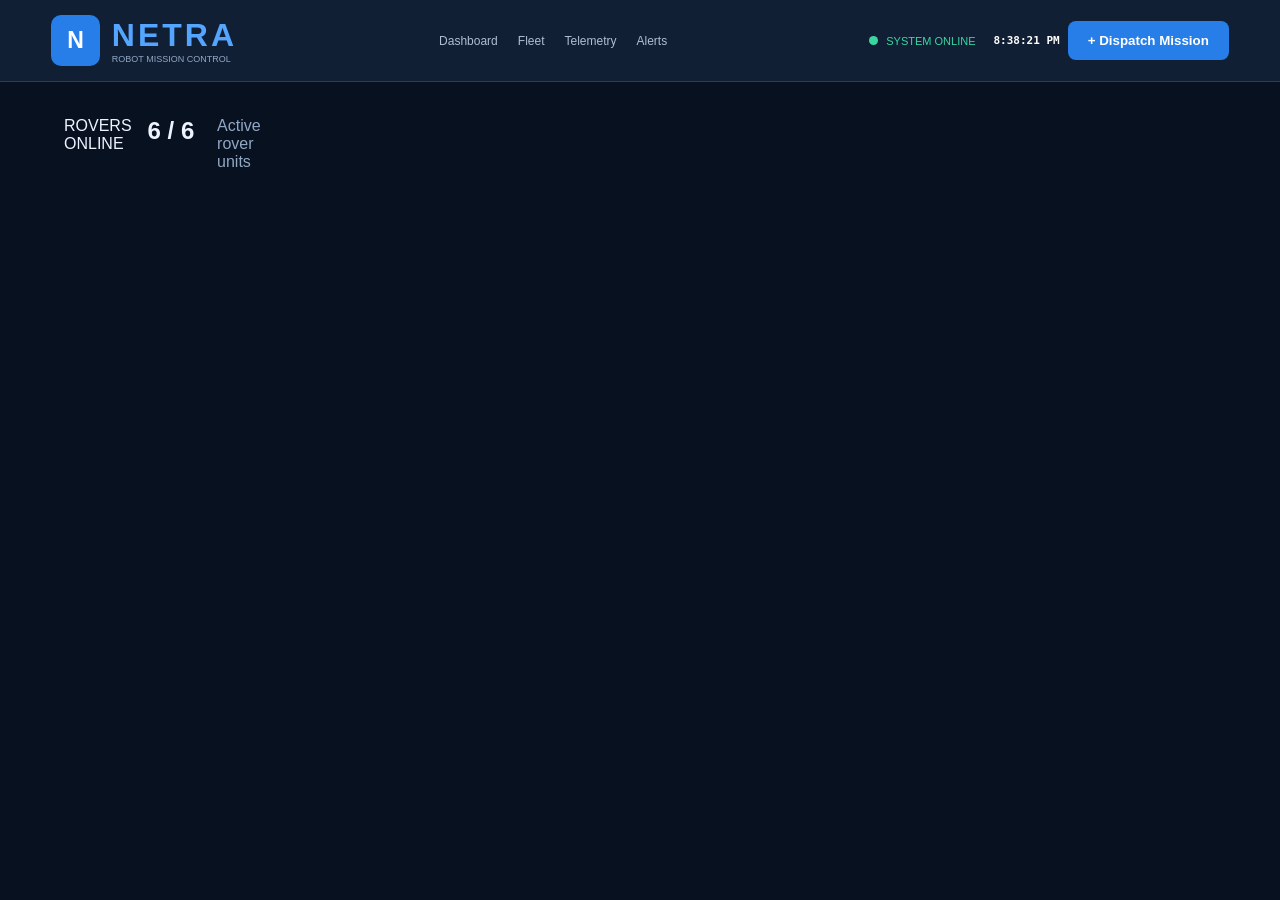
<file: index.html>
<!DOCTYPE html>
<html lang="en">

<head>
    <meta charset="UTF-8">
    <meta name="viewport" content="width=device-width, initial-scale=1.0">

    <title>NETRA Robot Monitoring System</title>

    <link rel="stylesheet" href="style.css">
</head>

<body>

    <!-- Header Section -->
    <header class="topbar">

        <!-- Brand Logo -->
        <div class="brand">

            <div class="brand-logo">N</div>

            <div>
                <h1>NETRA</h1>
                <p>ROBOT MISSION CONTROL</p>
            </div>

        </div>

        <!-- Navigation -->
        <nav>
            <a href="#dashboard">Dashboard</a>
            <a href="#fleet">Fleet</a>
            <a href="#telemetry">Telemetry</a>
            <a href="#alerts">Alerts</a>
        </nav>

        <!-- Right Side Header -->
        <div class="header-right">

            <span class="online-dot"></span>

            <span class="status-text">SYSTEM ONLINE</span>

            <strong id="clock">--:--:--</strong>

            <button id="dispatch-open" type="button">
                + Dispatch Mission
            </button>

        </div>

    </header>
<main class="page">
<section class="kpi-grid">
    <article class="kpi-grid">
        <span> ROVERS ONLINE</span>
        <h2 id="online-count">6 / 6</h2>
        <p>Active rover units</p>
    </article>
    <!-- three more cards , same shape-->

</section>

</main>
    <!-- Main Dashboard -->
    <main id="dashboard">

    </main>

    <!-- JavaScript -->
    <script src="script.js"></script>

</body>
</html>
</file>
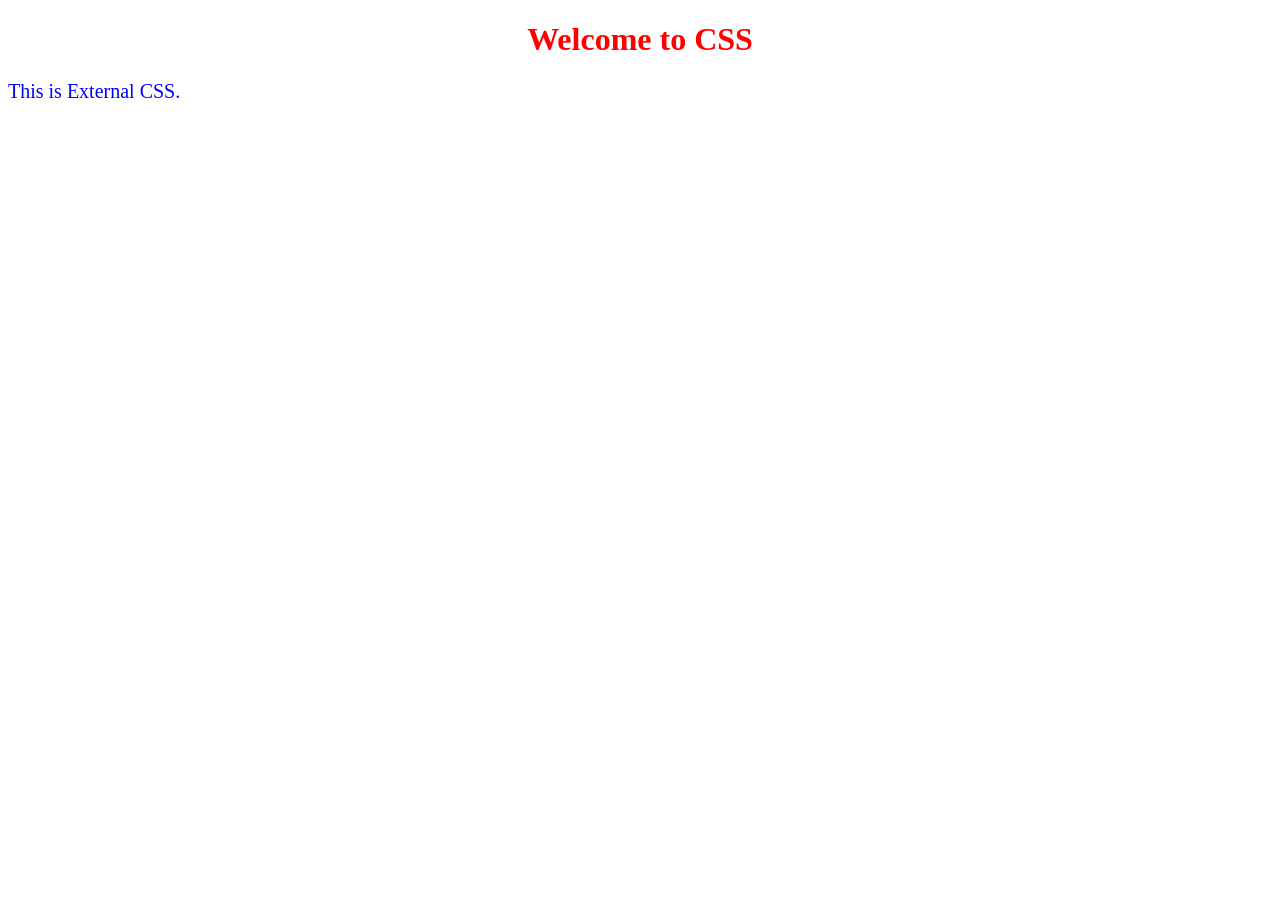
<file: external.html>
<!DOCTYPE html>
<html>
<head>
    <title>External CSS</title>

    <link rel="stylesheet" href="externalstyle.css">

</head>
<body>

    <h1>Welcome to CSS</h1>
    <p>This is External CSS.</p>

</body>
</html>
</file>
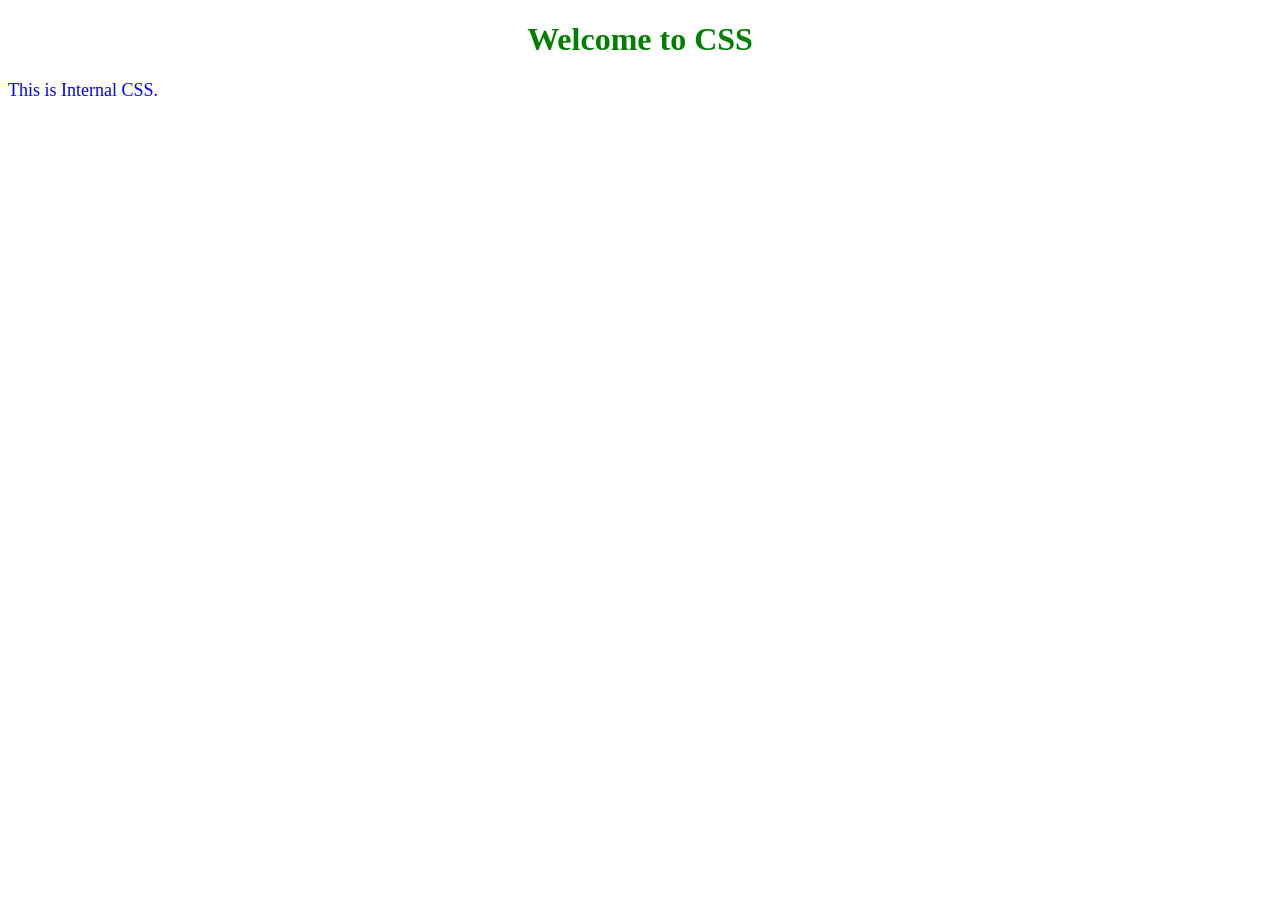
<file: inline.html>
<!DOCTYPE html>
<html>
<head>
    <title>Internal CSS</title>

    <style>
        h1 {
            color: green;
            text-align: center;
        }

        p {
            color: blue;
            font-size: 18px;
        }
    </style>

</head>
<body>

    <h1>Welcome to CSS</h1>
    <p>This is Internal CSS.</p>

</body>
</html>
</file>
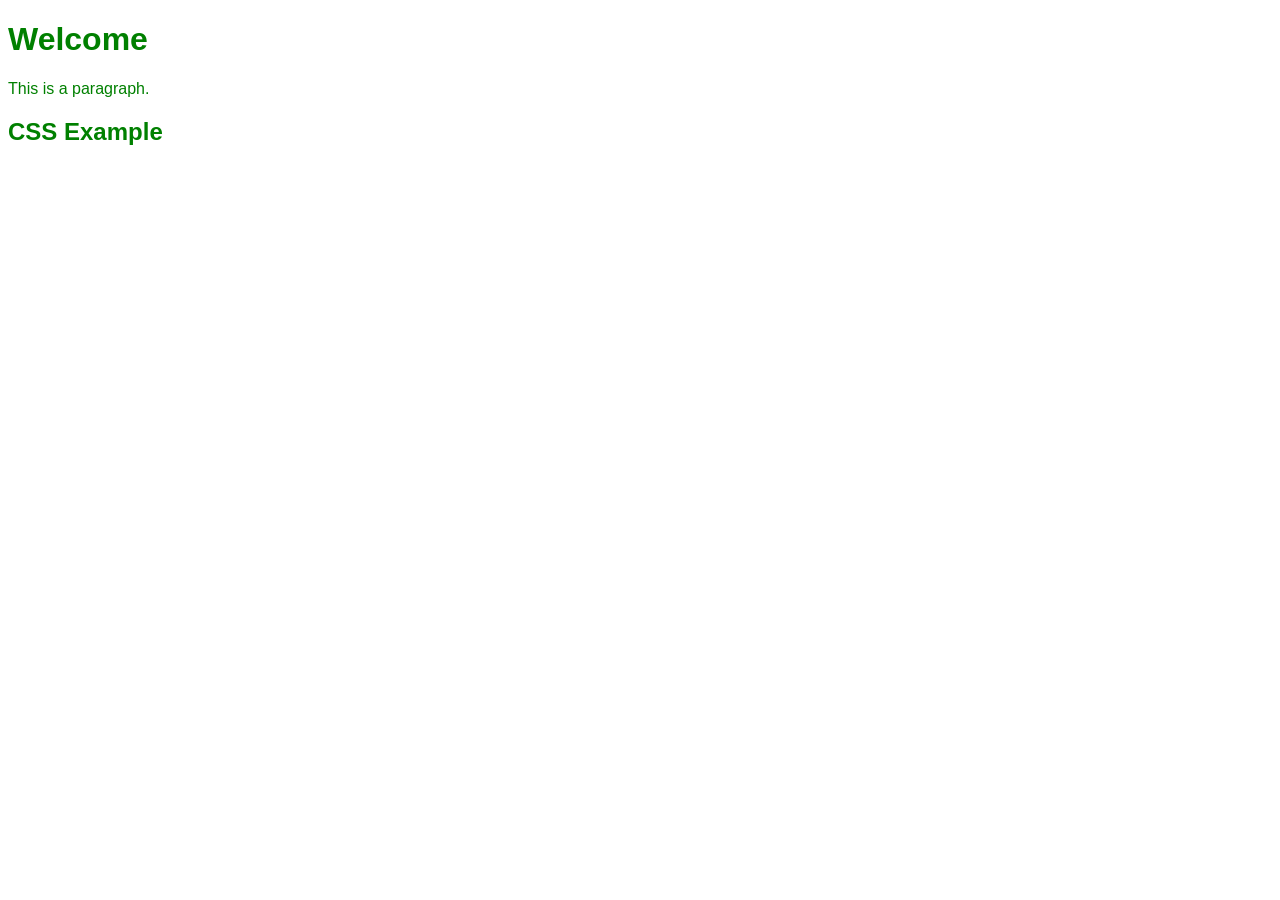
<file: universal_selector.html>
<!DOCTYPE html>
<html>
<head>
<style>
    * {
        color: green;
        font-family: Arial;
    }
</style>
</head>
<body>

    <h1>Welcome</h1>
    <p>This is a paragraph.</p>
    <h2>CSS Example</h2>

</body>
</html>
</file>
<file: style.css>
/* Universal Selector */
* {
    box-sizing: border-box;
    margin: 0;
    padding: 0;
}

/* Smooth Scrolling */
html {
    scroll-behavior: smooth;
}

/* Body Styling */
body {
    background: #08111f;
    color: #edf4ff;
    font-family: Arial, sans-serif;
    min-height: 100vh;
}

/* Button Styling */
button {
    background: #287ee8;
    border: 0;
    color: white;
    padding: 12px 20px;
    border-radius: 8px;
    cursor: pointer;
    font-weight: bold;
    transition: 0.3s;
}

button:hover {
    background: #1765c3;
}

/* Brand Section */
.brand {
    display: flex;
    align-items: center;
    gap: 12px;
}

/* Brand Logo */
.brand-logo {
    background: #287ee8;
    border-radius: 10px;
    padding: 12px 16px;
    font-size: 23px;
    font-weight: bold;
    color: white;
}

/* Brand Heading */
.brand h1 {
    color: #54a5ff;
    letter-spacing: 3px;
}

/* Brand Description */
.brand p {
    font-size: 9px;
    color: #91a8c5;
}

/* Top Navigation Bar */
.topbar {
    min-height: 82px;
    display: flex;
    align-items: center;
    justify-content: space-between;
    gap: 20px;
    padding: 15px 4%;
    background: #111f34;
    border-bottom: 1px solid #2a3d59;
}

/* Navigation */
nav {
    display: flex;
    gap: 20px;
}

nav a {
    color: #aebed3;
    text-decoration: none;
    font-size: 12px;
    transition: 0.3s;
}

nav a:hover {
    color: #54a5ff;
}

/* Header Right Section */
.header-right {
    display: flex;
    align-items: center;
    gap: 8px;
    color: #39d6a0;
    font-size: 11px;
}

/* Online Status Dot */
.online-dot {
    width: 9px;
    height: 9px;
    background: #39d6a0;
    border-radius: 50%;
}

/* Digital Clock */
#clock {
    color: white;
    margin-left: 10px;
    font-family: monospace;
}

/* Responsive Design */
@media (max-width: 768px) {
    .topbar {
        flex-direction: column;
        padding: 20px;
    }

    nav {
        flex-wrap: wrap;
        justify-content: center;
    }

    .header-right {
        flex-wrap: wrap;
        justify-content: center;
    }
}
.page {
    padding: 35px 5%;
}
.page p{
    color: #91a8c5;
}
.kpi-grid {
    display: grid;
    grid-template-columns: repeat(4 , 1fr);
    gap: 16px;
    margin-bottom: 30px;

}
.kpi-card, panel {
background: #142433;
border: 1px solid #2a4262;
border-radius: 12px;
}

.kpi-card {
padding: 22px;
transition: 0.2s;
}

.kpi-card {
padding: 22px;
transition: 0.2s;

}
.kpi-card:hover {
border-color: #438cff;
transform: translateY(-3px);
}

.kpi-card span {
color: #91a8c5;
font-size: 10px;
letter-spacing: 1px;
font-weight: bold;
}
.kpi-card h2 {
color: #54a5ff;
font-size: 29px;
margin: 14px 0 8px;
}
.kpi-card p {
color: #91a8c5;
font-size: 12px;
}
</file>
<file: externalstyle.css>
h1 {
    color: red;
    text-align: center;
}

p {
    color: blue;
    font-size: 20px;
}
</file>
